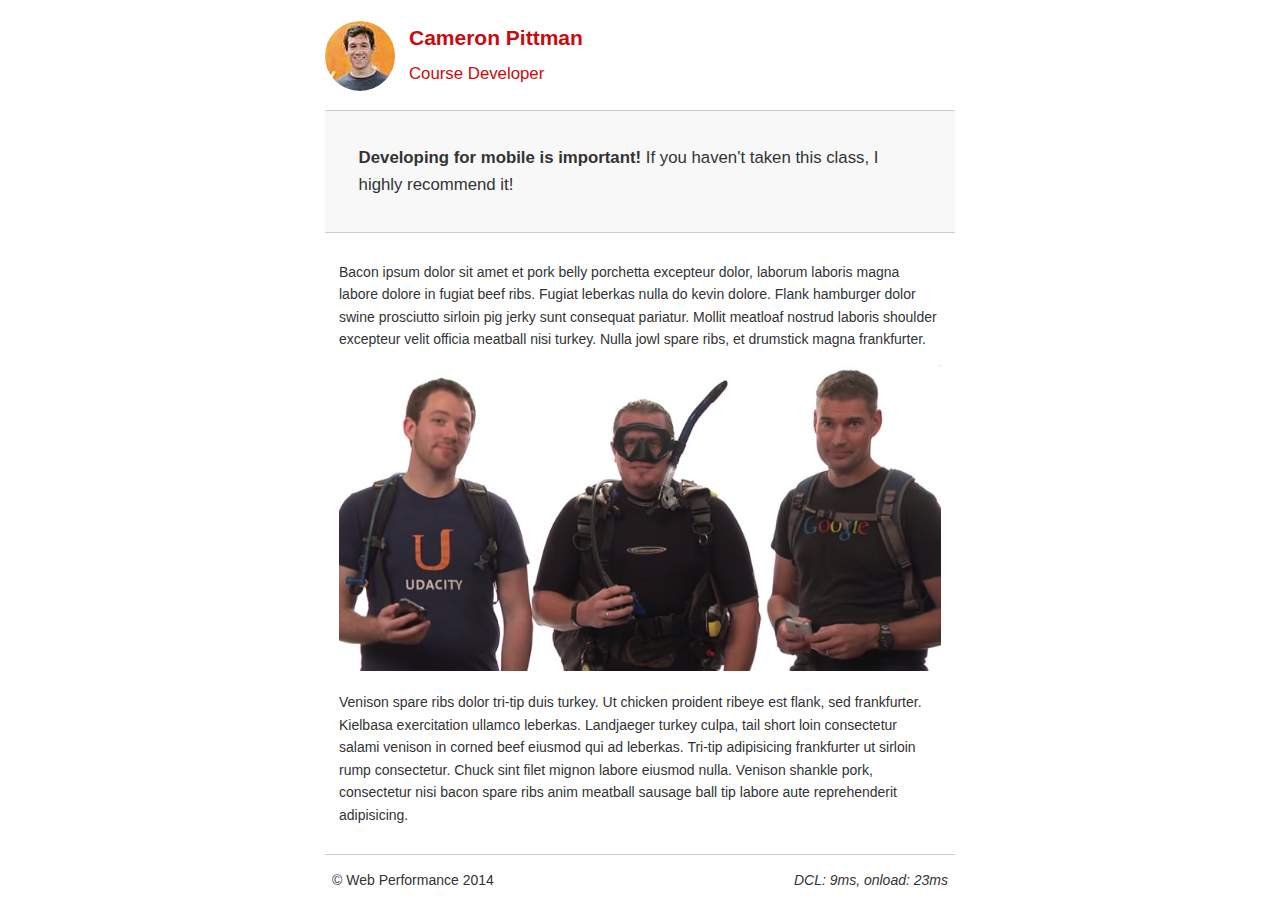
<file: project-mobile.html>
<!DOCTYPE html>
<html lang="en">
	<head>
	<meta charset="utf-8">
	<meta name="viewport" content="width=device-width, initial-scale=1">
	<meta name="description" content=" Mobile ready portfolio ">
	<meta name="author" content=" Cameron Pittman ">
	<title>Cameron Pittman: Portfolio</title>

	<style>
		 html{font-size:100%;overflow-y:scroll;-webkit-tap-highlight-color:rgba(0,0,0,0);-ms-text-size-adjust:100%;-webkit-text-size-adjust:none}body{margin:0;font-size:14px;line-height:1.61;font-weight:400}body,button,input,select,textarea{font-family:'Open Sans', sans-serif;color:#333}a{color:#12C}a:visited{color:#61C}a:focus{outline:thin dotted}a:hover,a:active{color:#c00;outline:0}b,strong{font-weight:bold}pre,code{font-family:monospace, monospace;font-size:1em}ul,ol{margin:1em 0;padding:0 0 0 20px}img{border:0;max-width:100%}body{background:#fff}header,footer,.container{max-width:45em;margin:0 auto}header{padding:0 0.5em;color:#C90B0B}header img{border-radius:40px;float:left}header p{font-size:1.5em;font-weight:bold;padding-left:4em}header p span{font-size:0.8em;font-weight:normal}.hero{padding:2em;background-color:#f8f8f8;font-size:1.2em;border-bottom:1px solid #ccc;border-top:1px solid #ccc}.content{padding:1em 1em}.content li{list-style-type:none;font-size:1.1em}li img{float:left;padding-right:1em}li p{font-size:0.9em;font-style:italic}footer{padding:0 0.5em;border-top:1px solid #ccc}footer span{float:right;font-style:italic}@media only screen and (max-width: 480px){body{font-size:12px}header p{padding-left:4.5em}}
	</style>
	<link href="css/print.css" rel="stylesheet" media="print">

	<script>
		(function(w,g){w['GoogleAnalyticsObject']=g;
		w[g]=w[g]||function(){(w[g].q=w[g].q||[]).push(arguments)};w[g].l=1*new Date();})(window,'ga');

		// TODO: replace with your Google Analytics profile ID.
		ga('create', 'UA-XXXX-Y');
		ga('send', 'pageview');
	</script>
	<script async src="http://www.google-analytics.com/analytics.js"></script>
	<script>// Measuring the Critical Rendering Path with Navigation Timing
// https://developers.google.com/web/fundamentals/performance/critical-rendering-path/measure-crp

function logCRP() {
	var t = window.performance.timing,
	dcl = t.domContentLoadedEventStart - t.domLoading,
	complete = t.domComplete - t.domLoading;
	var stats = document.getElementById("crp-stats");
	stats.textContent = 'DCL: ' + dcl + 'ms, onload: ' + complete + 'ms';
}

window.addEventListener("load", function(event) {
	logCRP();
});
</script>
	</head>

	<body>
	<header>
		<a href="/"><img src="img/profilepic.jpg"></a>
		<p>Cameron Pittman<br><span>Course Developer</span></p>
	</header>

	<div class="container">
		<div class="hero">
		<strong>Developing for mobile is important!</strong> If you haven't taken this class, I highly recommend it!
		</div>

		<div class="content">

		<p>Bacon ipsum dolor sit amet et pork belly porchetta excepteur dolor, laborum laboris magna labore dolore in fugiat beef ribs. Fugiat leberkas nulla do kevin dolore. Flank hamburger dolor swine prosciutto sirloin pig jerky sunt consequat pariatur. Mollit meatloaf nostrud laboris shoulder excepteur velit officia meatball nisi turkey. Nulla jowl spare ribs, et drumstick magna frankfurter.</p>

		<img src="img/mobilewebdev.jpg">

		<p>Venison spare ribs dolor tri-tip duis turkey. Ut chicken proident ribeye est flank, sed frankfurter. Kielbasa exercitation ullamco leberkas. Landjaeger turkey culpa, tail short loin consectetur salami venison in corned beef eiusmod qui ad leberkas. Tri-tip adipisicing frankfurter ut sirloin rump consectetur. Chuck sint filet mignon labore eiusmod nulla. Venison shankle pork, consectetur nisi bacon spare ribs anim meatball sausage ball tip labore aute reprehenderit adipisicing.</p>

	</div>

	<footer>
		<p>&copy; Web Performance 2014 <span id="crp-stats"></span></p>
	</footer>
	</body>
</html>
</file>
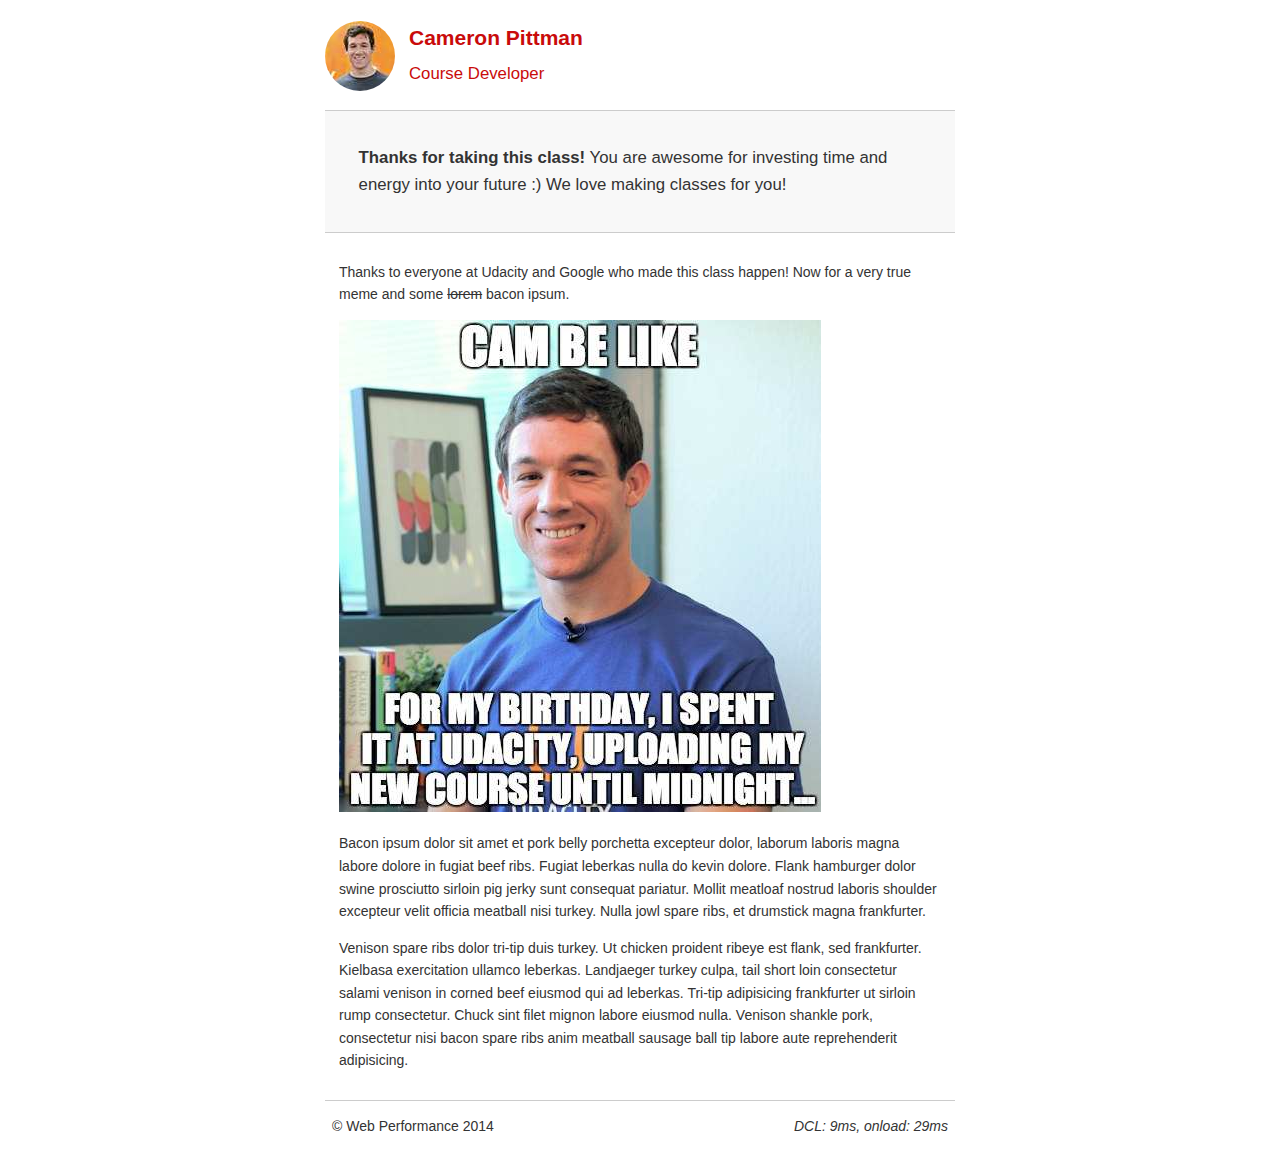
<file: project-webperf.html>
<!DOCTYPE html>
<html lang="en">
	<head>
	<meta charset="utf-8">
	<meta name="viewport" content="width=device-width, initial-scale=1">
	<meta name="description" content=" mobile ready portfolio ">
	<meta name="author" content=" Cameron Pittman ">
	<title>Cameron Pittman: Portfolio</title>

	<style>
		 html{font-size:100%;overflow-y:scroll;-webkit-tap-highlight-color:rgba(0,0,0,0);-ms-text-size-adjust:100%;-webkit-text-size-adjust:none}body{margin:0;font-size:14px;line-height:1.61;font-weight:400}body,button,input,select,textarea{font-family:'Open Sans', sans-serif;color:#333}a{color:#12C}a:visited{color:#61C}a:focus{outline:thin dotted}a:hover,a:active{color:#c00;outline:0}b,strong{font-weight:bold}pre,code{font-family:monospace, monospace;font-size:1em}ul,ol{margin:1em 0;padding:0 0 0 20px}img{border:0;max-width:100%}body{background:#fff}header,footer,.container{max-width:45em;margin:0 auto}header{padding:0 0.5em;color:#C90B0B}header img{border-radius:40px;float:left}header p{font-size:1.5em;font-weight:bold;padding-left:4em}header p span{font-size:0.8em;font-weight:normal}.hero{padding:2em;background-color:#f8f8f8;font-size:1.2em;border-bottom:1px solid #ccc;border-top:1px solid #ccc}.content{padding:1em 1em}.content li{list-style-type:none;font-size:1.1em}li img{float:left;padding-right:1em}li p{font-size:0.9em;font-style:italic}footer{padding:0 0.5em;border-top:1px solid #ccc}footer span{float:right;font-style:italic}@media only screen and (max-width: 480px){body{font-size:12px}header p{padding-left:4.5em}}
	</style>
	<link href="css/print.css" rel="stylesheet" media="print">

	<script>
		(function(w,g){w['GoogleAnalyticsObject']=g;
		w[g]=w[g]||function(){(w[g].q=w[g].q||[]).push(arguments)};w[g].l=1*new Date();})(window,'ga');

		// TODO: replace with your Google Analytics profile ID.
		ga('create', 'UA-XXXX-Y');
		ga('send', 'pageview');
	</script>
	<script async src="http://www.google-analytics.com/analytics.js"></script>
	<script>// Measuring the Critical Rendering Path with Navigation Timing
// https://developers.google.com/web/fundamentals/performance/critical-rendering-path/measure-crp

function logCRP() {
	var t = window.performance.timing,
	dcl = t.domContentLoadedEventStart - t.domLoading,
	complete = t.domComplete - t.domLoading;
	var stats = document.getElementById("crp-stats");
	stats.textContent = 'DCL: ' + dcl + 'ms, onload: ' + complete + 'ms';
}

window.addEventListener("load", function(event) {
	logCRP();
});
</script>
	</head>

	<body>
	<header>
		<a href="/"><img src="img/profilepic.jpg"></a>
		<p>Cameron Pittman<br><span>Course Developer</span></p>
	</header>

	<div class="container">
		<div class="hero">
		<strong>Thanks for taking this class!</strong> You are awesome for investing time and energy into your future :) We love making classes for you!
		</div>

		<div class="content">

		<p>Thanks to everyone at Udacity and Google who made this class happen! Now for a very true meme and some <strike>lorem</strike> bacon ipsum.</p>

		<img src="img/cam_be_like.jpg">

		<p>Bacon ipsum dolor sit amet et pork belly porchetta excepteur dolor, laborum laboris magna labore dolore in fugiat beef ribs. Fugiat leberkas nulla do kevin dolore. Flank hamburger dolor swine prosciutto sirloin pig jerky sunt consequat pariatur. Mollit meatloaf nostrud laboris shoulder excepteur velit officia meatball nisi turkey. Nulla jowl spare ribs, et drumstick magna frankfurter.</p>

		<p>Venison spare ribs dolor tri-tip duis turkey. Ut chicken proident ribeye est flank, sed frankfurter. Kielbasa exercitation ullamco leberkas. Landjaeger turkey culpa, tail short loin consectetur salami venison in corned beef eiusmod qui ad leberkas. Tri-tip adipisicing frankfurter ut sirloin rump consectetur. Chuck sint filet mignon labore eiusmod nulla. Venison shankle pork, consectetur nisi bacon spare ribs anim meatball sausage ball tip labore aute reprehenderit adipisicing.</p>

	</div>

	<footer>
		<p>&copy; Web Performance 2014 <span id="crp-stats"></span></p>
	</footer>
	</body>
</html>
</file>
<file: css/print.css>
@media print {
	* { background: transparent !important; color: black !important; text-shadow: none !important; filter:none !important; -ms-filter: none !important; }
	a, a:visited { color: #444 !important; text-decoration: underline; }
	a[href]:after { content: " (" attr(href) ")"; }
	tr, img { page-break-inside: avoid; }
	img { max-width: 100% !important; }
	@page { margin: 0.5cm; }
	p, h2, h3 { orphans: 3; widows: 3; }
	h2, h3{ page-break-after: avoid; }
}
</file>
